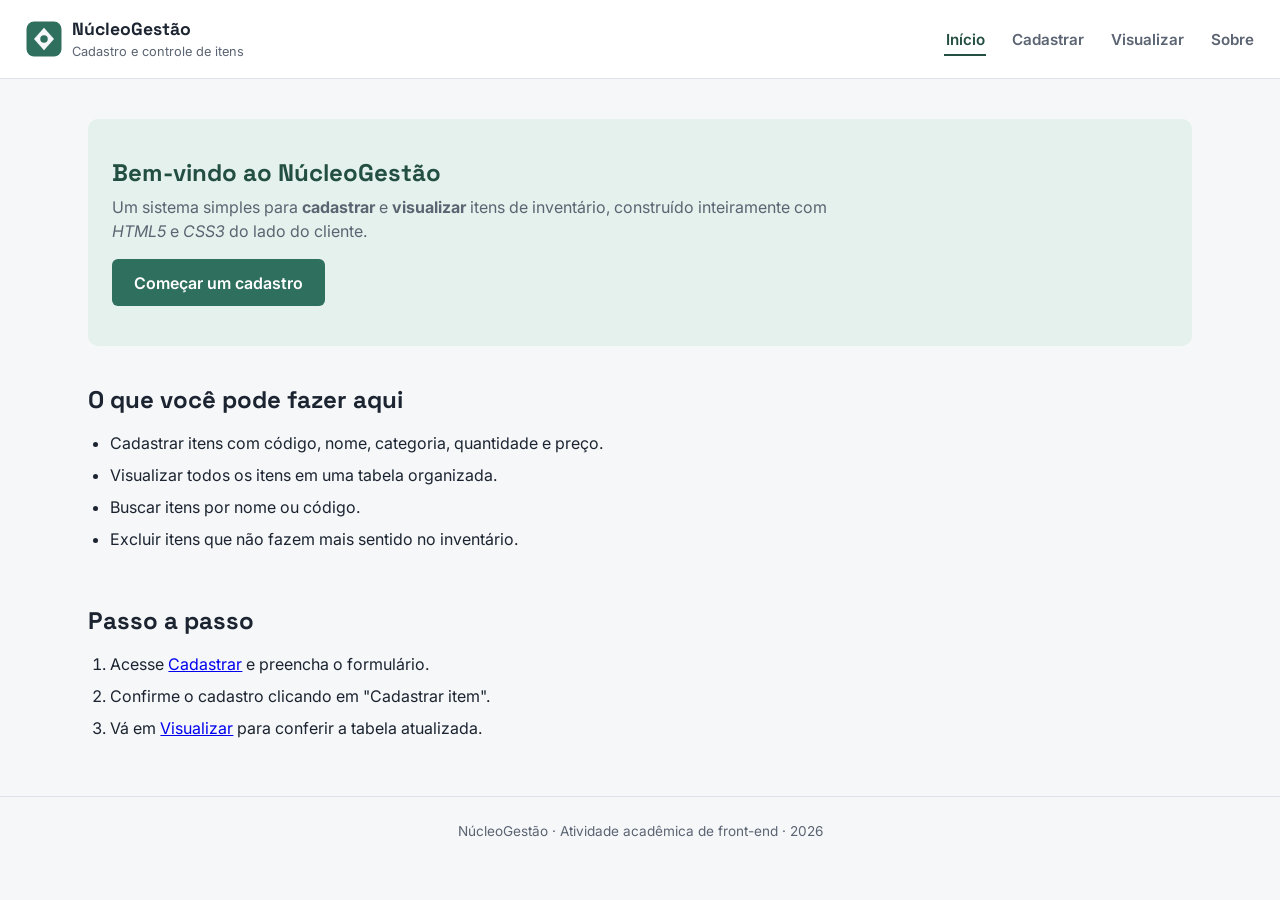
<file: index.html>
<!DOCTYPE html>
<html lang="pt-BR">
<head>
  <meta charset="UTF-8">
  <meta name="viewport" content="width=device-width, initial-scale=1.0">
  <title>NúcleoGestão · Início</title>
  <meta name="description" content="Sistema de gestão para cadastro e visualização de itens de inventário.">
  <link rel="stylesheet" href="style.css">
</head>
<body>

  <header class="cabecalho">
    <div class="cabecalho__marca">
      <img src="icone.svg" alt="Logotipo NúcleoGestão" width="40" height="40">
      <div>
        <p class="cabecalho__titulo">NúcleoGestão</p>
        <p class="cabecalho__subtitulo">Cadastro e controle de itens</p>
      </div>
    </div>

    <nav class="navegacao" aria-label="Navegação principal">
      <ul class="navegacao__lista">
        <li><a href="index.html" class="ativo">Início</a></li>
        <li><a href="cadastro.html">Cadastrar</a></li>
        <li><a href="visualizacao.html">Visualizar</a></li>
        <li><a href="sobre.html">Sobre</a></li>
      </ul>
    </nav>
  </header>

  <main class="conteudo">
    <section class="secao secao--hero">
      <h1>Bem-vindo ao NúcleoGestão</h1>
      <p class="secao__descricao">
        Um sistema simples para <strong>cadastrar</strong> e <strong>visualizar</strong> itens de
        inventário, construído inteiramente com <em>HTML5</em> e <em>CSS3</em> do lado do cliente.
      </p>
      <a href="cadastro.html" class="botao botao--primario">Começar um cadastro</a>
    </section>

    <section class="secao">
      <h2>O que você pode fazer aqui</h2>
      <ul class="lista-recursos">
        <li>Cadastrar itens com código, nome, categoria, quantidade e preço.</li>
        <li>Visualizar todos os itens em uma tabela organizada.</li>
        <li>Buscar itens por nome ou código.</li>
        <li>Excluir itens que não fazem mais sentido no inventário.</li>
      </ul>
    </section>

    <section class="secao">
      <h2>Passo a passo</h2>
      <ol class="lista-passos">
        <li>Acesse <a href="cadastro.html">Cadastrar</a> e preencha o formulário.</li>
        <li>Confirme o cadastro clicando em "Cadastrar item".</li>
        <li>Vá em <a href="visualizacao.html">Visualizar</a> para conferir a tabela atualizada.</li>
      </ol>
    </section>
  </main>

  <footer class="rodape">
    <p>NúcleoGestão &middot; Atividade acadêmica de front-end &middot; <time datetime="2026">2026</time></p>
  </footer>

</body>
</html>
</file>
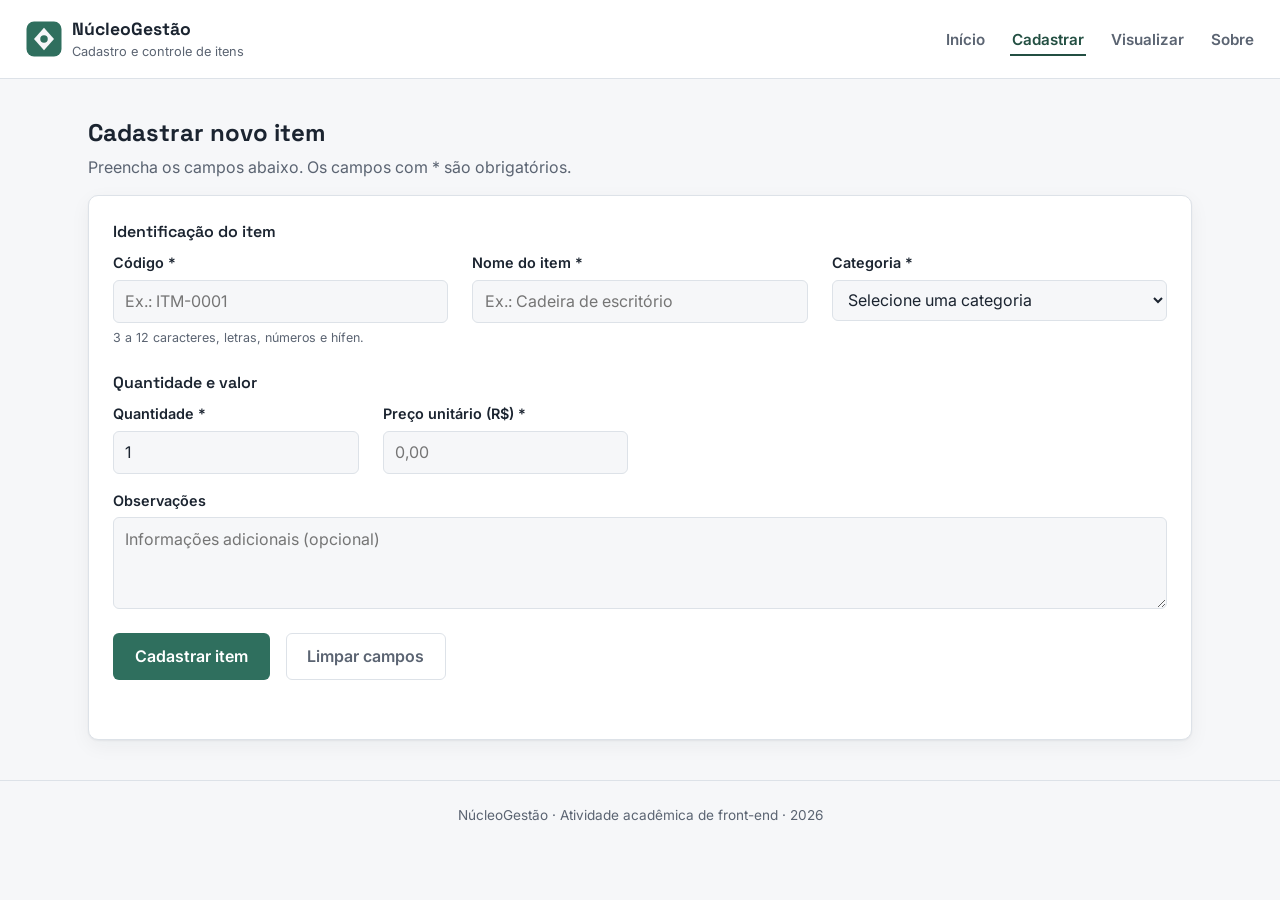
<file: cadastro.html>
<!DOCTYPE html>
<html lang="pt-BR">
<head>
  <meta charset="UTF-8">
  <meta name="viewport" content="width=device-width, initial-scale=1.0">
  <title>NúcleoGestão · Cadastrar</title>
  <link rel="stylesheet" href="style.css">
</head>
<body>

  <header class="cabecalho">
    <div class="cabecalho__marca">
      <img src="icone.svg" alt="Logotipo NúcleoGestão" width="40" height="40">
      <div>
        <p class="cabecalho__titulo">NúcleoGestão</p>
        <p class="cabecalho__subtitulo">Cadastro e controle de itens</p>
      </div>
    </div>

    <nav class="navegacao" aria-label="Navegação principal">
      <ul class="navegacao__lista">
        <li><a href="index.html">Início</a></li>
        <li><a href="cadastro.html" class="ativo">Cadastrar</a></li>
        <li><a href="visualizacao.html">Visualizar</a></li>
        <li><a href="sobre.html">Sobre</a></li>
      </ul>
    </nav>
  </header>

  <main class="conteudo">
    <section class="secao">
      <h1>Cadastrar novo item</h1>
      <p class="secao__descricao">Preencha os campos abaixo. Os campos com <span aria-hidden="true">*</span> são obrigatórios.</p>

      <form id="formulario-cadastro" class="formulario" novalidate>

        <fieldset class="formulario__grupo">
          <legend>Identificação do item</legend>

          <div class="campo">
            <label for="codigo">Código <span aria-hidden="true">*</span></label>
            <input type="text" id="codigo" name="codigo" required pattern="[A-Za-z0-9\-]{3,12}" placeholder="Ex.: ITM-0001">
            <small class="campo__ajuda">3 a 12 caracteres, letras, números e hífen.</small>
          </div>

          <div class="campo">
            <label for="nome">Nome do item <span aria-hidden="true">*</span></label>
            <input type="text" id="nome" name="nome" required minlength="2" maxlength="60" placeholder="Ex.: Cadeira de escritório">
          </div>

          <div class="campo">
            <label for="categoria">Categoria <span aria-hidden="true">*</span></label>
            <select id="categoria" name="categoria" required>
              <option value="" disabled selected>Selecione uma categoria</option>
              <option value="mobiliario">Mobiliário</option>
              <option value="eletronico">Eletrônico</option>
              <option value="material-escritorio">Material de escritório</option>
              <option value="outro">Outro</option>
            </select>
          </div>
        </fieldset>

        <fieldset class="formulario__grupo">
          <legend>Quantidade e valor</legend>

          <div class="campo">
            <label for="quantidade">Quantidade <span aria-hidden="true">*</span></label>
            <input type="number" id="quantidade" name="quantidade" required min="0" step="1" value="1">
          </div>

          <div class="campo">
            <label for="preco">Preço unitário (R$) <span aria-hidden="true">*</span></label>
            <input type="number" id="preco" name="preco" required min="0" step="0.01" placeholder="0,00">
          </div>

          <div class="campo campo--completo">
            <label for="observacoes">Observações</label>
            <textarea id="observacoes" name="observacoes" rows="3" maxlength="200" placeholder="Informações adicionais (opcional)"></textarea>
          </div>
        </fieldset>

        <div class="formulario__acoes">
          <button type="submit" class="botao botao--primario">Cadastrar item</button>
          <button type="reset" class="botao botao--secundario">Limpar campos</button>
        </div>

        <p id="mensagem-formulario" class="mensagem" role="status" aria-live="polite"></p>
      </form>
    </section>
  </main>

  <footer class="rodape">
    <p>NúcleoGestão &middot; Atividade acadêmica de front-end &middot; <time datetime="2026">2026</time></p>
  </footer>

  <script src="script.js"></script>
</body>
</html>
</file>
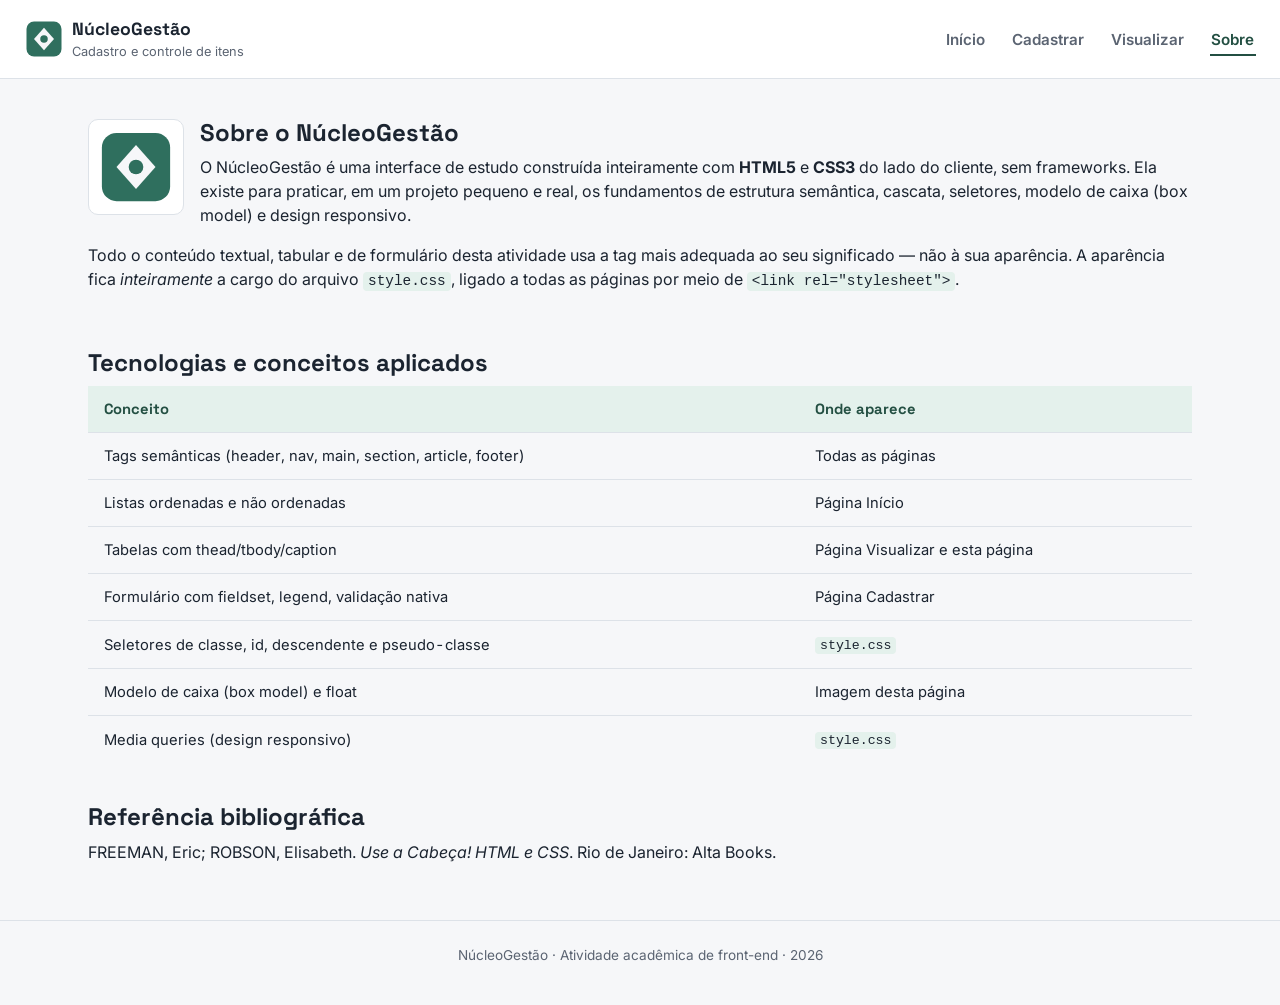
<file: sobre.html>
<!DOCTYPE html>
<html lang="pt-BR">
<head>
  <meta charset="UTF-8">
  <meta name="viewport" content="width=device-width, initial-scale=1.0">
  <title>NúcleoGestão · Sobre</title>
  <link rel="stylesheet" href="style.css">
</head>
<body>

  <header class="cabecalho">
    <div class="cabecalho__marca">
      <img src="icone.svg" alt="Logotipo NúcleoGestão" width="40" height="40">
      <div>
        <p class="cabecalho__titulo">NúcleoGestão</p>
        <p class="cabecalho__subtitulo">Cadastro e controle de itens</p>
      </div>
    </div>

    <nav class="navegacao" aria-label="Navegação principal">
      <ul class="navegacao__lista">
        <li><a href="index.html">Início</a></li>
        <li><a href="cadastro.html">Cadastrar</a></li>
        <li><a href="visualizacao.html">Visualizar</a></li>
        <li><a href="sobre.html" class="ativo">Sobre</a></li>
      </ul>
    </nav>
  </header>

  <main class="conteudo">
    <section class="secao">
      <img src="icone.svg" alt="Logotipo NúcleoGestão" width="96" height="96" class="imagem-flutuante">
      <h1>Sobre o NúcleoGestão</h1>
      <p>
        O NúcleoGestão é uma interface de estudo construída inteiramente com <strong>HTML5</strong> e
        <strong>CSS3</strong> do lado do cliente, sem frameworks. Ela existe para praticar, em um
        projeto pequeno e real, os fundamentos de estrutura semântica, cascata, seletores, modelo de
        caixa (box model) e design responsivo.
      </p>
      <p>
        Todo o conteúdo textual, tabular e de formulário desta atividade usa a tag mais adequada ao seu
        significado — não à sua aparência. A aparência fica <em>inteiramente</em> a cargo do arquivo
        <code>style.css</code>, ligado a todas as páginas por meio de <code>&lt;link rel="stylesheet"&gt;</code>.
      </p>
    </section>

    <section class="secao">
      <h2>Tecnologias e conceitos aplicados</h2>
      <table class="tabela">
        <caption class="visually-hidden">Conceitos de HTML5 e CSS3 aplicados no projeto</caption>
        <thead>
          <tr>
            <th scope="col">Conceito</th>
            <th scope="col">Onde aparece</th>
          </tr>
        </thead>
        <tbody>
          <tr><td>Tags semânticas (header, nav, main, section, article, footer)</td><td>Todas as páginas</td></tr>
          <tr><td>Listas ordenadas e não ordenadas</td><td>Página Início</td></tr>
          <tr><td>Tabelas com thead/tbody/caption</td><td>Página Visualizar e esta página</td></tr>
          <tr><td>Formulário com fieldset, legend, validação nativa</td><td>Página Cadastrar</td></tr>
          <tr><td>Seletores de classe, id, descendente e pseudo-classe</td><td><code>style.css</code></td></tr>
          <tr><td>Modelo de caixa (box model) e float</td><td>Imagem desta página</td></tr>
          <tr><td>Media queries (design responsivo)</td><td><code>style.css</code></td></tr>
        </tbody>
      </table>
    </section>

    <section class="secao">
      <h2>Referência bibliográfica</h2>
      <p>FREEMAN, Eric; ROBSON, Elisabeth. <em>Use a Cabeça! HTML e CSS</em>. Rio de Janeiro: Alta Books.</p>
    </section>
  </main>

  <footer class="rodape">
    <p>NúcleoGestão &middot; Atividade acadêmica de front-end &middot; <time datetime="2026">2026</time></p>
  </footer>

</body>
</html>
</file>
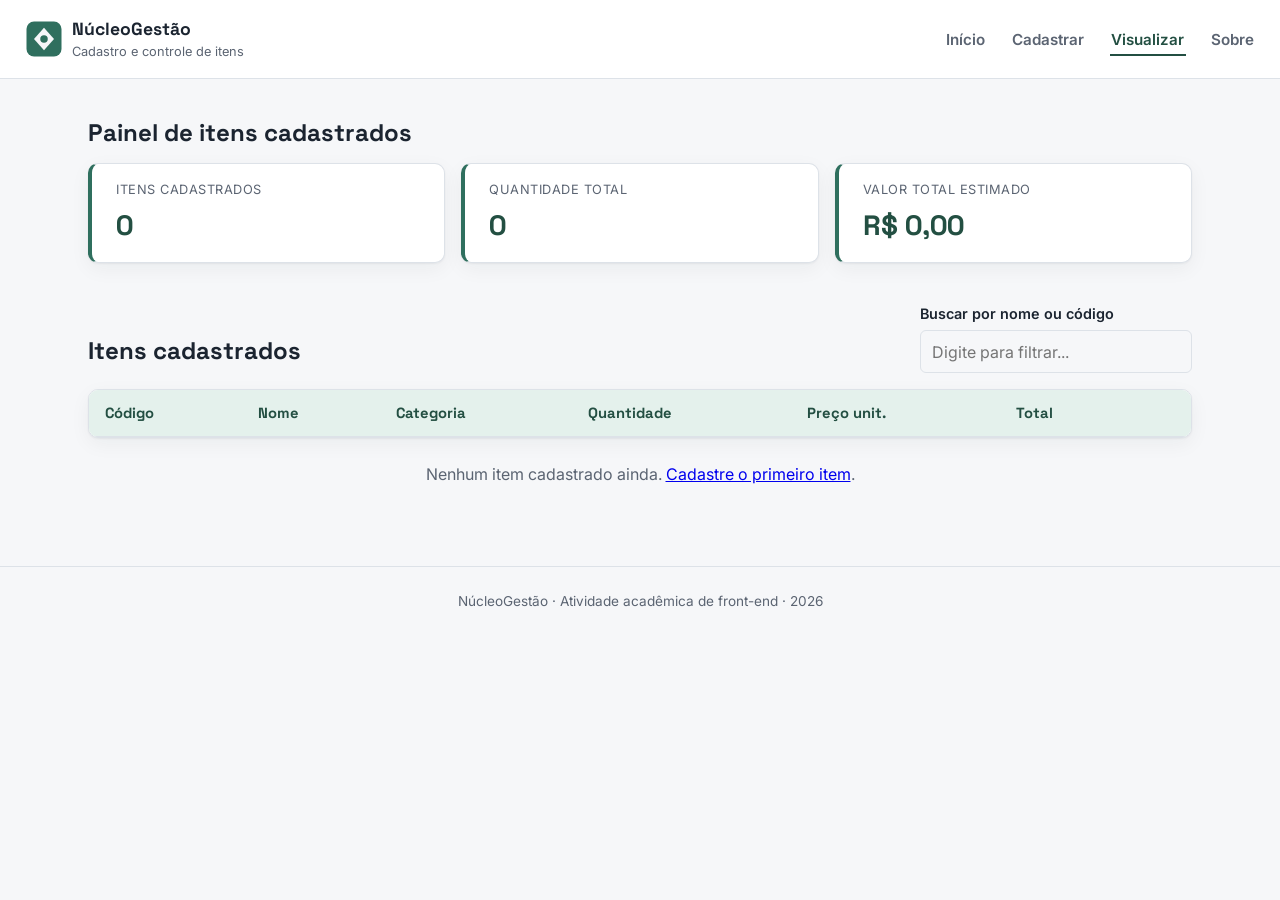
<file: visualizacao.html>
<!DOCTYPE html>
<html lang="pt-BR">
<head>
  <meta charset="UTF-8">
  <meta name="viewport" content="width=device-width, initial-scale=1.0">
  <title>NúcleoGestão · Visualizar</title>
  <link rel="stylesheet" href="style.css">
</head>
<body>

  <header class="cabecalho">
    <div class="cabecalho__marca">
      <img src="icone.svg" alt="Logotipo NúcleoGestão" width="40" height="40">
      <div>
        <p class="cabecalho__titulo">NúcleoGestão</p>
        <p class="cabecalho__subtitulo">Cadastro e controle de itens</p>
      </div>
    </div>

    <nav class="navegacao" aria-label="Navegação principal">
      <ul class="navegacao__lista">
        <li><a href="index.html">Início</a></li>
        <li><a href="cadastro.html">Cadastrar</a></li>
        <li><a href="visualizacao.html" class="ativo">Visualizar</a></li>
        <li><a href="sobre.html">Sobre</a></li>
      </ul>
    </nav>
  </header>

  <main class="conteudo">
    <section class="secao">
      <h1>Painel de itens cadastrados</h1>
      <div class="cartoes-resumo" role="group" aria-label="Indicadores gerais">
        <article class="cartao-resumo">
          <p class="cartao-resumo__rotulo">Itens cadastrados</p>
          <p class="cartao-resumo__valor" id="total-itens">0</p>
        </article>
        <article class="cartao-resumo">
          <p class="cartao-resumo__rotulo">Quantidade total</p>
          <p class="cartao-resumo__valor" id="total-quantidade">0</p>
        </article>
        <article class="cartao-resumo">
          <p class="cartao-resumo__rotulo">Valor total estimado</p>
          <p class="cartao-resumo__valor" id="total-valor">R$ 0,00</p>
        </article>
      </div>
    </section>

    <section class="secao">
      <div class="secao__cabecalho-flex">
        <h2>Itens cadastrados</h2>
        <div class="campo campo--busca">
          <label for="busca">Buscar por nome ou código</label>
          <input type="search" id="busca" name="busca" placeholder="Digite para filtrar...">
        </div>
      </div>

      <div class="tabela-wrapper" tabindex="0" role="region" aria-label="Tabela de itens cadastrados">
        <table class="tabela">
          <caption class="visually-hidden">Lista de itens cadastrados, com código, nome, categoria, quantidade, preço e total</caption>
          <thead>
            <tr>
              <th scope="col">Código</th>
              <th scope="col">Nome</th>
              <th scope="col">Categoria</th>
              <th scope="col">Quantidade</th>
              <th scope="col">Preço unit.</th>
              <th scope="col">Total</th>
              <th scope="col"><span class="visually-hidden">Ações</span></th>
            </tr>
          </thead>
          <tbody id="corpo-tabela"></tbody>
        </table>
      </div>

      <p id="estado-vazio" class="estado-vazio">Nenhum item cadastrado ainda. <a href="cadastro.html">Cadastre o primeiro item</a>.</p>
    </section>
  </main>

  <footer class="rodape">
    <p>NúcleoGestão &middot; Atividade acadêmica de front-end &middot; <time datetime="2026">2026</time></p>
  </footer>

  <script src="script.js"></script>
</body>
</html>
</file>
<file: style.css>
/* =========================================================
   NúcleoGestão — style.css
   ========================================================= */

@import url('https://fonts.googleapis.com/css2?family=Space+Grotesk:wght@500;600;700&family=Inter:wght@400;500;600;700&display=swap');

:root {
  --cor-fundo: #F6F7F9;
  --cor-superficie: #FFFFFF;
  --cor-texto: #1B2430;
  --cor-texto-suave: #5B6472;
  --cor-borda: #DDE2E8;
  --cor-acento: #2F6F5E;
  --cor-acento-escuro: #234F42;
  --cor-acento-suave: #E4F1EC;
  --cor-alerta: #B3542B;
  --cor-foco: #1857B8;

  --fonte-titulo: 'Space Grotesk', 'Segoe UI', sans-serif;
  --fonte-corpo: 'Inter', system-ui, sans-serif;

  --espaco-1: 0.5rem;
  --espaco-2: 1rem;
  --espaco-3: 1.5rem;
  --espaco-4: 2.5rem;

  --largura-conteudo: 68rem;
  --raio: 10px;
  --sombra: 0 1px 2px rgba(27, 36, 48, 0.06), 0 6px 20px rgba(27, 36, 48, 0.05);
}

/* Seletor universal — reset de box model: todo elemento inclui
   padding e border dentro da largura definida (border-box) */
*, *::before, *::after { box-sizing: border-box; }

html { -webkit-text-size-adjust: 100%; }

/* Seletor de tipo (element selector) */
body {
  margin: 0;
  font-family: var(--fonte-corpo);
  color: var(--cor-texto);
  background: var(--cor-fundo);
  line-height: 1.5;
}

h1, h2, h3 { font-family: var(--fonte-titulo); line-height: 1.2; margin: 0 0 var(--espaco-1); }
p { margin: 0 0 var(--espaco-2); }
code {
  font-family: 'Courier New', monospace;
  background: var(--cor-acento-suave);
  padding: 0.1em 0.35em;
  border-radius: 4px;
  font-size: 0.9em;
}

/* Classe utilitária de acessibilidade */
.visually-hidden {
  position: absolute;
  width: 1px; height: 1px;
  padding: 0; margin: -1px;
  overflow: hidden;
  clip: rect(0, 0, 0, 0);
  white-space: nowrap;
  border: 0;
}

/* Pseudo-classe :focus-visible — foco de teclado sempre visível */
:focus-visible {
  outline: 3px solid var(--cor-foco);
  outline-offset: 2px;
}

@media (prefers-reduced-motion: reduce) {
  * { animation-duration: 0.001ms !important; transition-duration: 0.001ms !important; }
}

/* ---------- Cabeçalho / Navegação ---------- */
.cabecalho {
  display: flex;
  flex-wrap: wrap;
  align-items: center;
  justify-content: space-between;
  gap: var(--espaco-2);
  padding: var(--espaco-2) var(--espaco-3);
  background: var(--cor-superficie);
  border-bottom: 1px solid var(--cor-borda);
  position: sticky;
  top: 0;
  z-index: 10;
}

/* Seletor descendente: só imagens dentro de .cabecalho__marca */
.cabecalho__marca { display: flex; align-items: center; gap: var(--espaco-1); }
.cabecalho__marca img { border-radius: 8px; }

.cabecalho__titulo { font-family: var(--fonte-titulo); font-weight: 700; font-size: 1.1rem; margin: 0; }
.cabecalho__subtitulo { margin: 0; font-size: 0.8rem; color: var(--cor-texto-suave); }

.navegacao__lista { display: flex; gap: var(--espaco-3); list-style: none; margin: 0; padding: 0; }

/* Seletor descendente + pseudo-classes de link/estado */
.navegacao__lista a {
  color: var(--cor-texto-suave);
  text-decoration: none;
  font-weight: 600;
  font-size: 0.95rem;
  padding: 0.35rem 0.1rem;
  border-bottom: 2px solid transparent;
}
.navegacao__lista a:hover,
.navegacao__lista a:focus-visible {
  color: var(--cor-acento-escuro);
  border-bottom-color: var(--cor-acento);
}
/* Classe aplicada via HTML para marcar a página atual */
.navegacao__lista a.ativo {
  color: var(--cor-acento-escuro);
  border-bottom-color: var(--cor-acento-escuro);
}

/* ---------- Layout principal ---------- */
.conteudo {
  max-width: var(--largura-conteudo);
  margin: 0 auto;
  padding: var(--espaco-4) var(--espaco-3);
  display: flex;
  flex-direction: column;
  gap: var(--espaco-4);
}

.secao__descricao { color: var(--cor-texto-suave); max-width: 46rem; }

.secao__cabecalho-flex {
  display: flex;
  flex-wrap: wrap;
  align-items: flex-end;
  justify-content: space-between;
  gap: var(--espaco-2);
  margin-bottom: var(--espaco-2);
}

/* ---------- Hero (página inicial) ---------- */
.secao--hero {
  background: var(--cor-acento-suave);
  border-radius: var(--raio);
  padding: var(--espaco-4) var(--espaco-3);
}
.secao--hero h1 { color: var(--cor-acento-escuro); }

/* ---------- Listas (ordenada e não ordenada) ---------- */
.lista-recursos, .lista-passos {
  padding-left: 1.4rem;
  color: var(--cor-texto);
}
.lista-recursos li, .lista-passos li { margin-bottom: 0.5rem; }
/* Pseudo-classe estrutural: destaca o último item da lista */
.lista-recursos li:last-child { margin-bottom: 0; }

/* ---------- Imagem flutuante (demonstração de float + box model) ---------- */
.imagem-flutuante {
  float: left;
  margin: 0 var(--espaco-2) var(--espaco-1) 0;
  border: 1px solid var(--cor-borda);
  border-radius: var(--raio);
  padding: 0.5rem;
  background: var(--cor-superficie);
}

/* ---------- Cartões de resumo ---------- */
.cartoes-resumo {
  display: grid;
  grid-template-columns: repeat(auto-fit, minmax(14rem, 1fr));
  gap: var(--espaco-2);
  margin-top: var(--espaco-2);
}
.cartao-resumo {
  background: var(--cor-superficie);
  border: 1px solid var(--cor-borda);
  border-left: 4px solid var(--cor-acento);
  border-radius: var(--raio);
  padding: var(--espaco-2) var(--espaco-3);
  box-shadow: var(--sombra);
}
.cartao-resumo__rotulo { margin: 0 0 0.25rem; font-size: 0.8rem; color: var(--cor-texto-suave); text-transform: uppercase; letter-spacing: 0.04em; }
.cartao-resumo__valor { margin: 0; font-family: var(--fonte-titulo); font-variant-numeric: tabular-nums; font-size: 1.75rem; font-weight: 700; color: var(--cor-acento-escuro); }

/* ---------- Formulário ---------- */
.formulario { background: var(--cor-superficie); border: 1px solid var(--cor-borda); border-radius: var(--raio); padding: var(--espaco-3); box-shadow: var(--sombra); }
.formulario__grupo { border: 0; padding: 0; margin: 0 0 var(--espaco-3); display: grid; grid-template-columns: repeat(auto-fit, minmax(14rem, 1fr)); gap: var(--espaco-2) var(--espaco-3); }
.formulario__grupo legend { font-family: var(--fonte-titulo); font-weight: 600; padding: 0 0 var(--espaco-1); grid-column: 1 / -1; }

.campo { display: flex; flex-direction: column; gap: 0.35rem; }
.campo--completo { grid-column: 1 / -1; }
.campo label { font-weight: 600; font-size: 0.9rem; }

/* Seletor de atributo: todo input de texto/número/data etc dentro de .campo */
.campo input, .campo select, .campo textarea {
  font: inherit;
  padding: 0.55rem 0.7rem;
  border: 1px solid var(--cor-borda);
  border-radius: 6px;
  background: var(--cor-fundo);
  color: var(--cor-texto);
}
.campo input:focus, .campo select:focus, .campo textarea:focus { background: var(--cor-superficie); border-color: var(--cor-acento); }
/* Pseudo-classe de validação nativa do HTML5 */
.campo input:invalid:not(:placeholder-shown) { border-color: var(--cor-alerta); }
.campo__ajuda { font-size: 0.78rem; color: var(--cor-texto-suave); }

.formulario__acoes { display: flex; gap: var(--espaco-2); flex-wrap: wrap; }

.botao { font: inherit; font-weight: 600; padding: 0.65rem 1.3rem; border-radius: 6px; border: 1px solid transparent; cursor: pointer; text-decoration: none; display: inline-block; }
.botao--primario { background: var(--cor-acento); color: #fff; }
.botao--primario:hover { background: var(--cor-acento-escuro); }
.botao--secundario { background: transparent; border-color: var(--cor-borda); color: var(--cor-texto-suave); }
.botao--secundario:hover { border-color: var(--cor-texto-suave); color: var(--cor-texto); }
.botao--perigo { background: transparent; border: 1px solid var(--cor-alerta); color: var(--cor-alerta); padding: 0.35rem 0.7rem; font-size: 0.85rem; border-radius: 6px; cursor: pointer; }
.botao--perigo:hover { background: var(--cor-alerta); color: #fff; }

.mensagem { margin: var(--espaco-2) 0 0; font-weight: 600; min-height: 1.2em; }
.mensagem--sucesso { color: var(--cor-acento-escuro); }
.mensagem--erro { color: var(--cor-alerta); }

.campo--busca { min-width: 16rem; }

/* ---------- Tabela ---------- */
.tabela-wrapper { overflow-x: auto; border: 1px solid var(--cor-borda); border-radius: var(--raio); background: var(--cor-superficie); box-shadow: var(--sombra); }
.tabela { width: 100%; border-collapse: collapse; min-width: 42rem; font-variant-numeric: tabular-nums; }
.tabela th, .tabela td { text-align: left; padding: 0.75rem 1rem; border-bottom: 1px solid var(--cor-borda); font-size: 0.92rem; }
.tabela thead th { background: var(--cor-acento-suave); color: var(--cor-acento-escuro); font-family: var(--fonte-titulo); position: sticky; top: 0; }
/* Pseudo-classe estrutural :nth-child — zebra striping nas linhas de dados */
.tabela tbody tr:nth-child(even) { background: var(--cor-fundo); }
.tabela tbody tr:hover { background: var(--cor-acento-suave); }
.tabela tbody tr:last-child td { border-bottom: 0; }

.estado-vazio { text-align: center; color: var(--cor-texto-suave); padding: var(--espaco-3); display: none; }
.estado-vazio.ativo { display: block; }

/* ---------- Rodapé ---------- */
.rodape { text-align: center; padding: var(--espaco-3); color: var(--cor-texto-suave); font-size: 0.85rem; border-top: 1px solid var(--cor-borda); clear: both; }

/* =========================================================
   Responsividade — mobile-first
   ========================================================= */
@media (max-width: 30rem) {
  .cabecalho { padding: var(--espaco-1) var(--espaco-2); }
  .navegacao__lista { gap: var(--espaco-2); font-size: 0.85rem; }
  .conteudo { padding: var(--espaco-3) var(--espaco-2); }
  .cartao-resumo__valor { font-size: 1.4rem; }
  .imagem-flutuante { float: none; display: block; margin: 0 0 var(--espaco-2); }
}

@media (min-width: 48rem) {
  .conteudo { padding-inline: var(--espaco-4); }
}

@media (min-width: 75rem) {
  :root { --largura-conteudo: 74rem; }
}

@media print {
  .cabecalho, .navegacao, .formulario, .rodape, .campo--busca { display: none; }
  .tabela-wrapper { box-shadow: none; border: 1px solid #000; }
}
</file>
